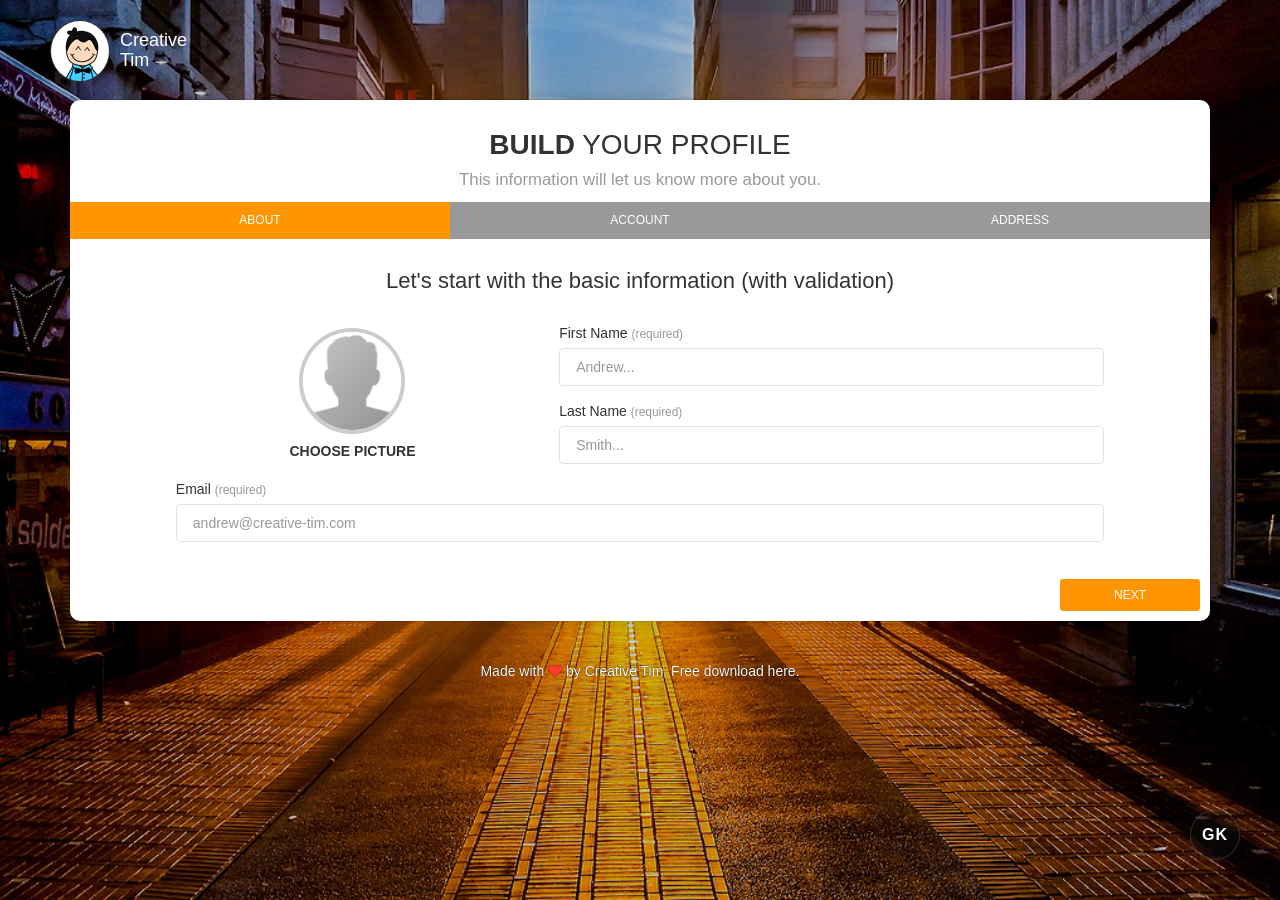
<file: signup page template/bootstrap-wizard-master/index.html>
<!doctype html>
<html lang="en">
<head>
	<meta charset="utf-8" />
	<link rel="apple-touch-icon" sizes="76x76" href="assets/img/apple-icon.png">
	<link rel="icon" type="image/png" href="assets/img/favicon.png">
	<meta http-equiv="X-UA-Compatible" content="IE=edge,chrome=1" />
	<title>Get Shit Done Bootstrap Wizard by Creative Tim</title>

	<meta content='width=device-width, initial-scale=1.0, maximum-scale=1.0, user-scalable=0' name='viewport' />
    <meta name="viewport" content="width=device-width" />

	<!--     Fonts and icons     -->
    <link href="http://netdna.bootstrapcdn.com/font-awesome/4.4.0/css/font-awesome.css" rel="stylesheet">

	<!-- CSS Files -->
    <link href="assets/css/bootstrap.min.css" rel="stylesheet" />
	<link href="assets/css/gsdk-bootstrap-wizard.css" rel="stylesheet" />

	<!-- CSS Just for demo purpose, don't include it in your project -->
	<link href="assets/css/demo.css" rel="stylesheet" />
</head>

<body>
<div class="image-container set-full-height" style="background-image: url('assets/img/wizard.jpg')">
    <!--   Creative Tim Branding   -->
    <a href="http://creative-tim.com">
         <div class="logo-container">
            <div class="logo">
                <img src="assets/img/new_logo.png">
            </div>
            <div class="brand">
                Creative Tim
            </div>
        </div>
    </a>

	<!--  Made With Get Shit Done Kit  -->
		<a href="http://demos.creative-tim.com/get-shit-done/index.html?ref=get-shit-done-bootstrap-wizard" class="made-with-mk">
			<div class="brand">GK</div>
			<div class="made-with">Made with <strong>GSDK</strong></div>
		</a>

    <!--   Big container   -->
    <div class="container">
        <div class="row">
        <div class="col-sm-12 col-sm-offset-0">

            <!--      Wizard container        -->
            <div class="wizard-container">

                <div class="card wizard-card" data-color="orange" id="wizardProfile">
                    <form action="" method="">
                <!--        You can switch ' data-color="orange" '  with one of the next bright colors: "blue", "green", "orange", "red"          -->

                    	<div class="wizard-header">
                        	<h3>
                        	   <b>BUILD</b> YOUR PROFILE <br>
                        	   <small>This information will let us know more about you.</small>
                        	</h3>
                    	</div>

						<div class="wizard-navigation">
							<ul>
	                            <li><a href="#about" data-toggle="tab">About</a></li>
	                            <li><a href="#account" data-toggle="tab">Account</a></li>
	                            <li><a href="#address" data-toggle="tab">Address</a></li>
	                        </ul>

						</div>

                        <div class="tab-content">
                            <div class="tab-pane" id="about">
                              <div class="row">
                                  <h4 class="info-text"> Let's start with the basic information (with validation)</h4>
                                  <div class="col-sm-4 col-sm-offset-1">
                                     <div class="picture-container">
                                          <div class="picture">
                                              <img src="assets/img/default-avatar.png" class="picture-src" id="wizardPicturePreview" title=""/>
                                              <input type="file" id="wizard-picture">
                                          </div>
                                          <h6>Choose Picture</h6>
                                      </div>
                                  </div>
                                  <div class="col-sm-6">
                                      <div class="form-group">
                                        <label>First Name <small>(required)</small></label>
                                        <input name="firstname" type="text" class="form-control" placeholder="Andrew...">
                                      </div>
                                      <div class="form-group">
                                        <label>Last Name <small>(required)</small></label>
                                        <input name="lastname" type="text" class="form-control" placeholder="Smith...">
                                      </div>
                                  </div>
                                  <div class="col-sm-10 col-sm-offset-1">
                                      <div class="form-group">
                                          <label>Email <small>(required)</small></label>
                                          <input name="email" type="email" class="form-control" placeholder="andrew@creative-tim.com">
                                      </div>
                                  </div>
                              </div>
                            </div>
                            <div class="tab-pane" id="account">
                                <h4 class="info-text"> What are you doing? (checkboxes) </h4>
                                <div class="row">

                                    <div class="col-sm-10 col-sm-offset-1">
                                        <div class="col-sm-4">
                                            <div class="choice" data-toggle="wizard-checkbox">
                                                <input type="checkbox" name="jobb" value="Design">
                                                <div class="icon">
                                                    <i class="fa fa-pencil"></i>
                                                </div>
                                                <h6>Design</h6>
                                            </div>
                                        </div>
                                        <div class="col-sm-4">
                                            <div class="choice" data-toggle="wizard-checkbox">
                                                <input type="checkbox" name="jobb" value="Code">
                                                <div class="icon">
                                                    <i class="fa fa-terminal"></i>
                                                </div>
                                                <h6>Code</h6>
                                            </div>

                                        </div>
                                        <div class="col-sm-4">
                                            <div class="choice" data-toggle="wizard-checkbox">
                                                <input type="checkbox" name="jobb" value="Develop">
                                                <div class="icon">
                                                    <i class="fa fa-laptop"></i>
                                                </div>
                                                <h6>Develop</h6>
                                            </div>

                                        </div>
                                    </div>

                                </div>
                            </div>
                            <div class="tab-pane" id="address">
                                <div class="row">
                                    <div class="col-sm-12">
                                        <h4 class="info-text"> Are you living in a nice area? </h4>
                                    </div>
                                    <div class="col-sm-7 col-sm-offset-1">
                                         <div class="form-group">
                                            <label>Street Name</label>
                                            <input type="text" class="form-control" placeholder="5h Avenue">
                                          </div>
                                    </div>
                                    <div class="col-sm-3">
                                         <div class="form-group">
                                            <label>Street Number</label>
                                            <input type="text" class="form-control" placeholder="242">
                                          </div>
                                    </div>
                                    <div class="col-sm-5 col-sm-offset-1">
                                         <div class="form-group">
                                            <label>City</label>
                                            <input type="text" class="form-control" placeholder="New York...">
                                          </div>
                                    </div>
                                    <div class="col-sm-5">
                                         <div class="form-group">
                                            <label>Country</label><br>
                                             <select name="country" class="form-control">
                                                <option value="Afghanistan"> Afghanistan </option>
                                                <option value="Albania"> Albania </option>
                                                <option value="Algeria"> Algeria </option>
                                                <option value="American Samoa"> American Samoa </option>
                                                <option value="Andorra"> Andorra </option>
                                                <option value="Angola"> Angola </option>
                                                <option value="Anguilla"> Anguilla </option>
                                                <option value="Antarctica"> Antarctica </option>
                                                <option value="...">...</option>
                                            </select>
                                          </div>
                                    </div>
                                </div>
                            </div>
                        </div>
                        <div class="wizard-footer height-wizard">
                            <div class="pull-right">
                                <input type='button' class='btn btn-next btn-fill btn-warning btn-wd btn-sm' name='next' value='Next' />
                                <input type='button' class='btn btn-finish btn-fill btn-warning btn-wd btn-sm' name='finish' value='Finish' />

                            </div>

                            <div class="pull-left">
                                <input type='button' class='btn btn-previous btn-fill btn-default btn-wd btn-sm' name='previous' value='Previous' />
                            </div>
                            <div class="clearfix"></div>
                        </div>

                    </form>
                </div>
            </div> <!-- wizard container -->
        </div>
        </div><!-- end row -->
    </div> <!--  big container -->

    <div class="footer">
        <div class="container">
             Made with <i class="fa fa-heart heart"></i> by <a href="http://www.creative-tim.com">Creative Tim</a>. Free download <a href="http://www.creative-tim.com/product/bootstrap-wizard">here.</a>
        </div>
    </div>

</div>

</body>

	<!--   Core JS Files   -->
	<script src="assets/js/jquery-2.2.4.min.js" type="text/javascript"></script>
	<script src="assets/js/bootstrap.min.js" type="text/javascript"></script>
	<script src="assets/js/jquery.bootstrap.wizard.js" type="text/javascript"></script>

	<!--  Plugin for the Wizard -->
	<script src="assets/js/gsdk-bootstrap-wizard.js"></script>

	<!--  More information about jquery.validate here: http://jqueryvalidation.org/	 -->
	<script src="assets/js/jquery.validate.min.js"></script>

</html>
</file>
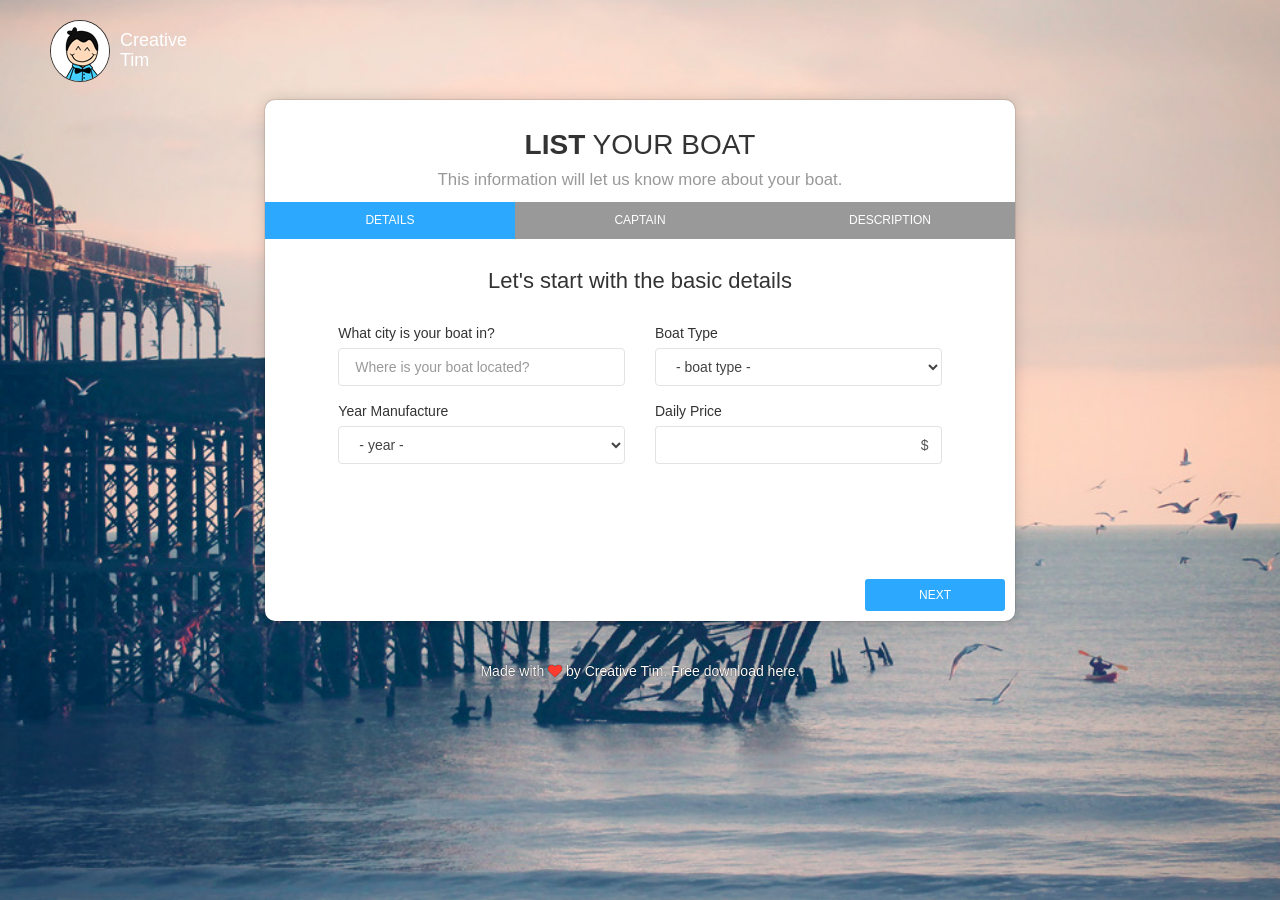
<file: signup page template/bootstrap-wizard-master/wizard-list-boat.html>
<!doctype html>
<html lang="en">
<head>
	<meta charset="utf-8" />
	<link rel="apple-touch-icon" sizes="76x76" href="assets/img/apple-icon.png">
	<link rel="icon" type="image/png" href="assets/img/favicon.png">
	<meta http-equiv="X-UA-Compatible" content="IE=edge,chrome=1" />
	<title>Get Shit Done Bootstrap Wizard by Creative Tim</title>

	<meta content='width=device-width, initial-scale=1.0, maximum-scale=1.0, user-scalable=0' name='viewport' />
    <meta name="viewport" content="width=device-width" />

	<!--     Fonts and icons     -->
    <link href="http://netdna.bootstrapcdn.com/font-awesome/4.4.0/css/font-awesome.css" rel="stylesheet">

	<!-- CSS Files -->
    <link href="assets/css/bootstrap.min.css" rel="stylesheet" />
	<link href="assets/css/gsdk-bootstrap-wizard.css" rel="stylesheet" />

	<!-- CSS Just for demo purpose, don't include it in your project -->
	<link href="assets/css/demo.css" rel="stylesheet" />

</head>

<body>
<div class="image-container set-full-height" style="background-image: url('assets/img/wizard-boat.jpg')">
    <!--   Creative Tim Branding   -->
    <a href="http://creative-tim.com">
         <div class="logo-container">
            <div class="logo">
                <img src="assets/img/new_logo.png">
            </div>
            <div class="brand">
                Creative Tim
            </div>
        </div>
    </a>

    <!--   Big container   -->
    <div class="container">
        <div class="row">
        <div class="col-sm-8 col-sm-offset-2">

            <!--      Wizard container        -->
            <div class="wizard-container">
                <div class="card wizard-card" data-color="azzure" id="wizard">
                    <form action="" method="">
                <!--        You can switch ' data-color="azzure" '  with one of the next bright colors: "blue", "green", "orange", "red"          -->

                    	<div class="wizard-header">
                        	<h3>
                        	   <b>LIST</b> YOUR BOAT <br>
                        	   <small>This information will let us know more about your boat.</small>
                        	</h3>
                    	</div>
						<div class="wizard-navigation">
							<ul>
	                            <li><a href="#details" data-toggle="tab">Details</a></li>
	                            <li><a href="#captain" data-toggle="tab">Captain</a></li>
	                            <li><a href="#description" data-toggle="tab">Description</a></li>
	                        </ul>
						</div>
                        <div class="tab-content">
                            <div class="tab-pane" id="details">
                              <div class="row">
                                  <div class="col-sm-12">
                                    <h4 class="info-text"> Let's start with the basic details</h4>
                                  </div>
                                  <div class="col-sm-5 col-sm-offset-1">
                                      <div class="form-group">
                                        <label>What city is your boat in?</label>
                                        <input type="text" class="form-control" id="exampleInputEmail1" placeholder="Where is your boat located?">
                                      </div>
                                  </div>
                                  <div class="col-sm-5">
                                      <div class="form-group">
                                        <label>Boat Type</label>
                                        <select class="form-control">
                                            <option disabled="" selected="">- boat type -</option>
                                            <option>Power</option>
                                            <option>Sail</option>
                                            <option>Paddle</option>
                                        </select>
                                      </div>
                                  </div>
                                  <div class="col-sm-5 col-sm-offset-1">
                                      <div class="form-group">
                                          <label>Year Manufacture</label>
                                          <select class="form-control">
                                            <option disabled="" selected="">- year -</option>
                                            <option>2008</option>
                                            <option>2009</option>
                                            <option>2010</option>
                                            <option>2011</option>
                                            <option>2012</option>
                                            <option>2013</option>
                                            <option>2014</option>
                                          </select>
                                      </div>
                                  </div>
                                  <div class="col-sm-5">
                                      <div class="form-group">
                                          <label>Daily Price</label>
                                          <div class="input-group">
                                              <input type="text" class="form-control">
                                              <span class="input-group-addon">$</span>
                                          </div>
                                      </div>
                                  </div>
                              </div>
                            </div>
                            <div class="tab-pane" id="captain">
                                <h4 class="info-text">Do you include a captain? </h4>
                                <div class="row">
                                    <div class="col-sm-10 col-sm-offset-1">
                                        <div class="col-sm-4 col-sm-offset-2">
                                            <div class="choice" data-toggle="wizard-radio" rel="tooltip" title="Renters you approve will be able to take this boat">
                                                <input type="radio" name="job" value="Design">
                                                <div class="icon">
                                                    <i class="fa fa-life-ring"></i>
                                                </div>
                                                <h6>No Captain</h6>
                                            </div>
                                        </div>
                                        <div class="col-sm-4">
                                            <div class="choice" data-toggle="wizard-radio" rel="tooltip" title="Select this option if you or a certified captain will be included.">
                                                <input type="radio" name="job" value="Code">
                                                <div class="icon">
                                                    <i class="fa fa-male"></i>
                                                </div>
                                                <h6>Includes Captain</h6>
                                            </div>
                                        </div>
                                    </div>
                                </div>
                            </div>
                            <div class="tab-pane" id="description">
                                <div class="row">
                                    <h4 class="info-text"> Drop us a small description </h4>
                                    <div class="col-sm-6 col-sm-offset-1">
                                         <div class="form-group">
                                            <label>Boat description</label>
                                            <textarea class="form-control" placeholder="" rows="9">
                                            </textarea>
                                          </div>
                                    </div>
                                    <div class="col-sm-4">
                                         <div class="form-group">
                                            <label>Example</label>
                                            <p class="description">"The boat really nice name is recognized as being a really awesome boat. We use it every sunday when we go fishing and we catch a lot. It has some kind of magic shield around it."</p>
                                          </div>
                                    </div>
                                </div>
                            </div>
                        </div>
                        <div class="wizard-footer">
                            	<div class="pull-right">
                                    <input type='button' class='btn btn-next btn-fill btn-info btn-wd btn-sm' name='next' value='Next' />
                                    <input type='button' class='btn btn-finish btn-fill btn-info btn-wd btn-sm' name='finish' value='Finish' />
                                </div>
                                <div class="pull-left">
                                    <input type='button' class='btn btn-previous btn-fill btn-default btn-wd btn-sm' name='previous' value='Previous' />
                                </div>
                                <div class="clearfix"></div>
                        </div>
                    </form>
                </div>
            </div> <!-- wizard container -->
        </div>
        </div> <!-- row -->
    </div> <!--  big container -->

    <div class="footer">
        <div class="container">
             Made with <i class="fa fa-heart heart"></i> by <a href="http://www.creative-tim.com">Creative Tim</a>. Free download <a href="http://www.creative-tim.com/product/bootstrap-wizard">here.</a>
        </div>
    </div>


</div>

</body>

	<!--   Core JS Files   -->
	<script src="assets/js/jquery-2.2.4.min.js" type="text/javascript"></script>
	<script src="assets/js/bootstrap.min.js" type="text/javascript"></script>
	<script src="assets/js/jquery.bootstrap.wizard.js" type="text/javascript"></script>

	<!--  Plugin for the Wizard -->
	<script src="assets/js/gsdk-bootstrap-wizard.js"></script>

	<!--  More information about jquery.validate here: http://jqueryvalidation.org/	 -->
	<script src="assets/js/jquery.validate.min.js"></script>

</html>
</file>
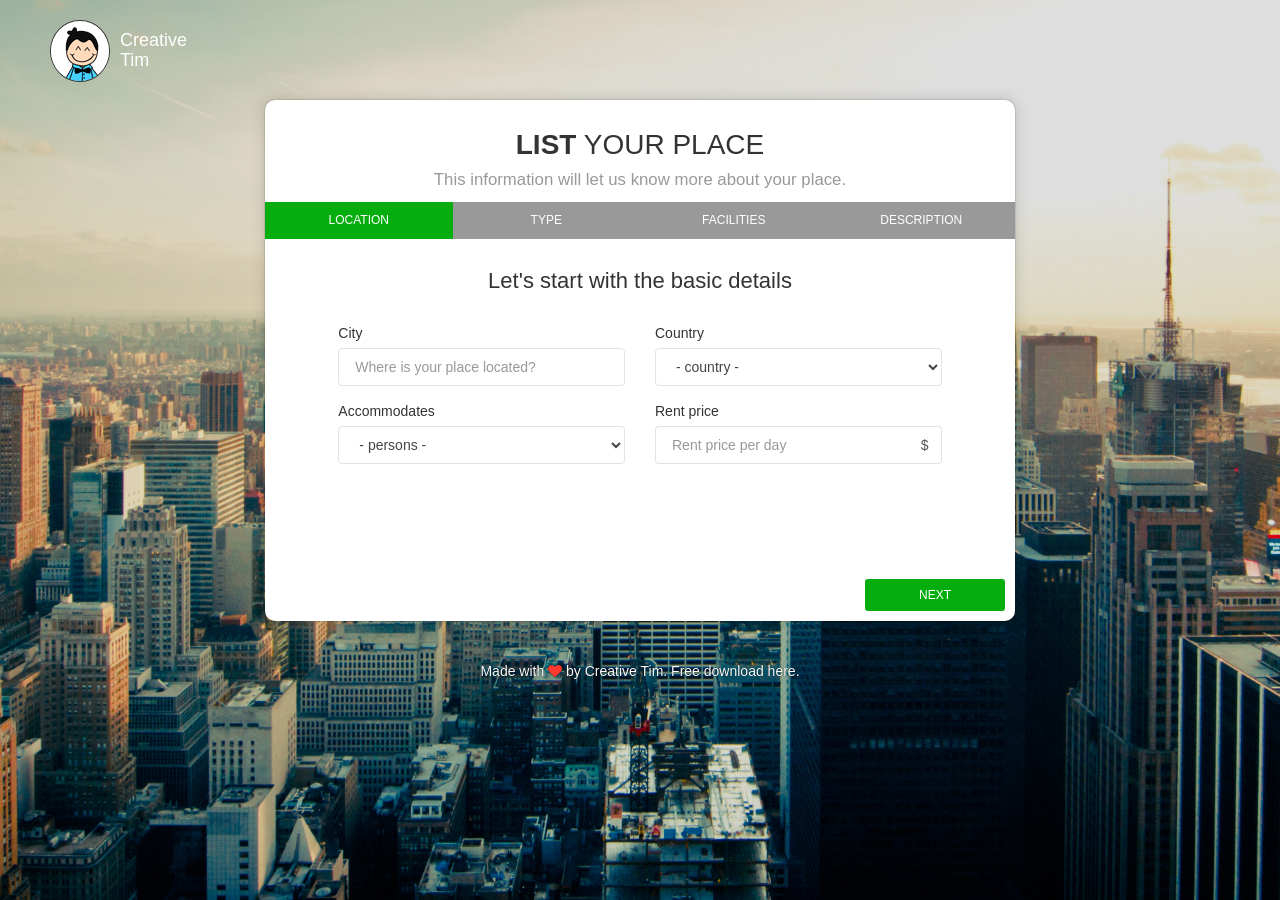
<file: signup page template/bootstrap-wizard-master/wizard-list-place.html>
<!doctype html>
<html lang="en">
<head>
	<meta charset="utf-8" />
	<link rel="apple-touch-icon" sizes="76x76" href="assets/img/apple-icon.png">
	<link rel="icon" type="image/png" href="assets/img/favicon.png">
	<meta http-equiv="X-UA-Compatible" content="IE=edge,chrome=1" />
	<title>Get Shit Done Bootstrap Wizard by Creative Tim</title>

	<meta content='width=device-width, initial-scale=1.0, maximum-scale=1.0, user-scalable=0' name='viewport' />
    <meta name="viewport" content="width=device-width" />

	<!--     Fonts and icons     -->
	<link href="http://netdna.bootstrapcdn.com/font-awesome/4.4.0/css/font-awesome.css" rel="stylesheet">

	<!-- CSS Files -->
    <link href="assets/css/bootstrap.min.css" rel="stylesheet" />
	<link href="assets/css/gsdk-bootstrap-wizard.css" rel="stylesheet" />

	<!-- CSS Just for demo purpose, don't include it in your project -->
	<link href="assets/css/demo.css" rel="stylesheet" />

</head>

<body>
<div class="image-container set-full-height" style="background-image: url('assets/img/wizard-city.jpg')">
    <!--   Creative Tim Branding   -->
    <a href="http://creative-tim.com">
         <div class="logo-container">
            <div class="logo">
                <img src="assets/img/new_logo.png">
            </div>
            <div class="brand">
                Creative Tim
            </div>
        </div>
    </a>

    <!--   Big container   -->
    <div class="container">
        <div class="row">
        <div class="col-sm-8 col-sm-offset-2">

            <!--      Wizard container        -->
            <div class="wizard-container">
                <div class="card wizard-card" data-color="green" id="wizard">
                <form action="" method="">
                <!--        You can switch ' data-color="green" '  with one of the next bright colors: "blue", "green", "orange", "red"          -->

                    	<div class="wizard-header">
                        	<h3>
                        	   <b>LIST</b> YOUR PLACE <br>
                        	   <small>This information will let us know more about your place.</small>
                        	</h3>
                    	</div>
						<div class="wizard-navigation">
							<ul>
	                            <li><a href="#location" data-toggle="tab">Location</a></li>
	                            <li><a href="#type" data-toggle="tab">Type</a></li>
	                            <li><a href="#facilities" data-toggle="tab">Facilities</a></li>
	                            <li><a href="#description" data-toggle="tab">Description</a></li>
	                        </ul>
						</div>

                        <div class="tab-content">
                            <div class="tab-pane" id="location">
                              <div class="row">
                                  <div class="col-sm-12">
                                    <h4 class="info-text"> Let's start with the basic details</h4>
                                  </div>
                                  <div class="col-sm-5 col-sm-offset-1">
                                      <div class="form-group">
                                        <label>City</label>
                                        <input type="text" class="form-control" id="exampleInputEmail1" placeholder="Where is your place located?">
                                      </div>
                                  </div>
                                  <div class="col-sm-5">
                                       <div class="form-group">
                                            <label>Country</label><br>
                                             <select name="country" class="form-control">
                                                <option disabled="" selected="">- country -</option>
                                                <option value="Afghanistan"> Afghanistan </option>
                                                <option value="Albania"> Albania </option>
                                                <option value="Algeria"> Algeria </option>
                                                <option value="American Samoa"> American Samoa </option>
                                                <option value="Andorra"> Andorra </option>
                                                <option value="Angola"> Angola </option>
                                                <option value="Anguilla"> Anguilla </option>
                                                <option value="Antarctica"> Antarctica </option>
                                                <option value="...">...</option>
                                            </select>
                                          </div>
                                  </div>
                                  <div class="col-sm-5 col-sm-offset-1">
                                      <div class="form-group">
                                          <label>Accommodates</label>
                                          <select class="form-control">
                                            <option disabled="" selected="">- persons -</option>
                                            <option>1 Person</option>
                                            <option>2 Persons </option>
                                            <option>3 Persons</option>
                                            <option>4 Persons</option>
                                            <option>5 Persons</option>
                                            <option>6+ Persons</option>
                                          </select>
                                      </div>
                                  </div>
                                  <div class="col-sm-5">
                                      <div class="form-group">
                                          <label>Rent price</label>
                                          <div class="input-group">
                                              <input type="text" class="form-control" placeholder="Rent price per day">
                                              <span class="input-group-addon">$</span>
                                          </div>
                                      </div>
                                  </div>
                              </div>
                            </div>
                            <div class="tab-pane" id="type">
                                <h4 class="info-text">What type of location do you have? </h4>
                                <div class="row">
                                    <div class="col-sm-10 col-sm-offset-1">
                                        <div class="col-sm-4 col-sm-offset-2">
                                            <div class="choice" data-toggle="wizard-radio" rel="tooltip" title="Select this option if you have a house.">
                                                <input type="radio" name="type" value="House">
                                                <div class="icon">
                                                    <i class="fa fa-home"></i>
                                                </div>
                                                <h6>House</h6>
                                            </div>
                                        </div>
                                        <div class="col-sm-4">
                                            <div class="choice" data-toggle="wizard-radio" rel="tooltip" title="Select this option if you have an appartment">
                                                <input type="radio" name="type" value="Appartment">
                                                <div class="icon">
                                                    <i class="fa fa-building"></i>
                                                </div>
                                                <h6>Appartment</h6>
                                            </div>
                                        </div>

                                    </div>
                                </div>
                            </div>
                            <div class="tab-pane" id="facilities">
                                <h4 class="info-text">Tell us more about facilities. </h4>
                                <div class="row">
                                    <div class="col-sm-5 col-sm-offset-1">
                                      <div class="form-group">
                                          <label>Your place is good for</label>
                                          <select class="form-control">
                                            <option disabled="" selected="">- type -</option>
                                            <option>Business</option>
                                            <option>Vacation </option>
                                            <option>Work</option>
                                          </select>
                                      </div>
                                    </div>
                                    <div class="col-sm-5">
                                      <div class="form-group">
                                          <label>Is air conditioning included ?</label>
                                          <select class="form-control">
                                            <option disabled="" selected="">- response -</option>
                                            <option>Yes</option>
                                            <option>No </option>
                                          </select>
                                      </div>
                                     </div>
                                     <div class="col-sm-5 col-sm-offset-1">
                                      <div class="form-group">
                                          <label>Does your place have wi-fi?</label>
                                          <select class="form-control">
                                            <option disabled="" selected="">- response -</option>
                                            <option>Yes</option>
                                            <option>No </option>
                                          </select>
                                       </div>
                                      </div>
                                      <div class="col-sm-5">
                                       <div class="form-group">
                                          <label>Is breakfast included?</label>
                                          <select class="form-control">
                                            <option disabled="" selected="">- response -</option>
                                            <option>Yes</option>
                                            <option>No </option>
                                          </select>
                                       </div>
                                      </div>
                                </div>
                            </div>
                            <div class="tab-pane" id="description">
                                <div class="row">
                                    <h4 class="info-text"> Drop us a small description. </h4>
                                    <div class="col-sm-6 col-sm-offset-1">
                                         <div class="form-group">
                                            <label>Place description</label>
                                            <textarea class="form-control" placeholder="" rows="9">

                                            </textarea>
                                          </div>
                                    </div>
                                    <div class="col-sm-4">
                                         <div class="form-group">
                                            <label>Example</label>
                                            <p class="description">"The place is really nice. We use it every sunday when we go fishing. It is so awesome."</p>
                                          </div>
                                    </div>
                                </div>
                            </div>
                        </div>
                        <div class="wizard-footer">
                            	<div class="pull-right">
                                    <input type='button' class='btn btn-next btn-fill btn-success btn-wd btn-sm' name='next' value='Next' />
                                    <input type='button' class='btn btn-finish btn-fill btn-success btn-wd btn-sm' name='finish' value='Finish' />

                                </div>
                                <div class="pull-left">
                                    <input type='button' class='btn btn-previous btn-fill btn-default btn-wd btn-sm' name='previous' value='Previous' />
                                </div>
                                <div class="clearfix"></div>
                        </div>

                    </form>
                </div>
            </div> <!-- wizard container -->
        </div>
        </div> <!-- row -->
    </div> <!--  big container -->

    <div class="footer">
        <div class="container">
             Made with <i class="fa fa-heart heart"></i> by <a href="http://www.creative-tim.com">Creative Tim</a>. Free download <a href="http://www.creative-tim.com/product/bootstrap-wizard">here.</a>
        </div>
    </div>
</div>

</body>

	<!--   Core JS Files   -->
	<script src="assets/js/jquery-2.2.4.min.js" type="text/javascript"></script>
	<script src="assets/js/bootstrap.min.js" type="text/javascript"></script>
	<script src="assets/js/jquery.bootstrap.wizard.js" type="text/javascript"></script>

	<!--  Plugin for the Wizard -->
	<script src="assets/js/gsdk-bootstrap-wizard.js"></script>

	<!--  More information about jquery.validate here: http://jqueryvalidation.org/	 -->
	<script src="assets/js/jquery.validate.min.js"></script>

</html>
</file>
<file: signup page template/bootstrap-wizard-master/assets/css/demo.css>
.logo-container{
    left: 50px;
    position: absolute;
    top: 20px;
     z-index: 3;
}
.logo-container .logo{
    overflow: hidden;
    border-radius: 50%;
    border: 1px solid #333333;
    width: 60px;
    float: left;
}
.logo-container .brand{
    font-size: 18px;
    color: #FFFFFF;
    line-height: 20px;
    float: left;
    margin-left: 10px;
    margin-top: 10px;
    width: 60px
}
</file>
